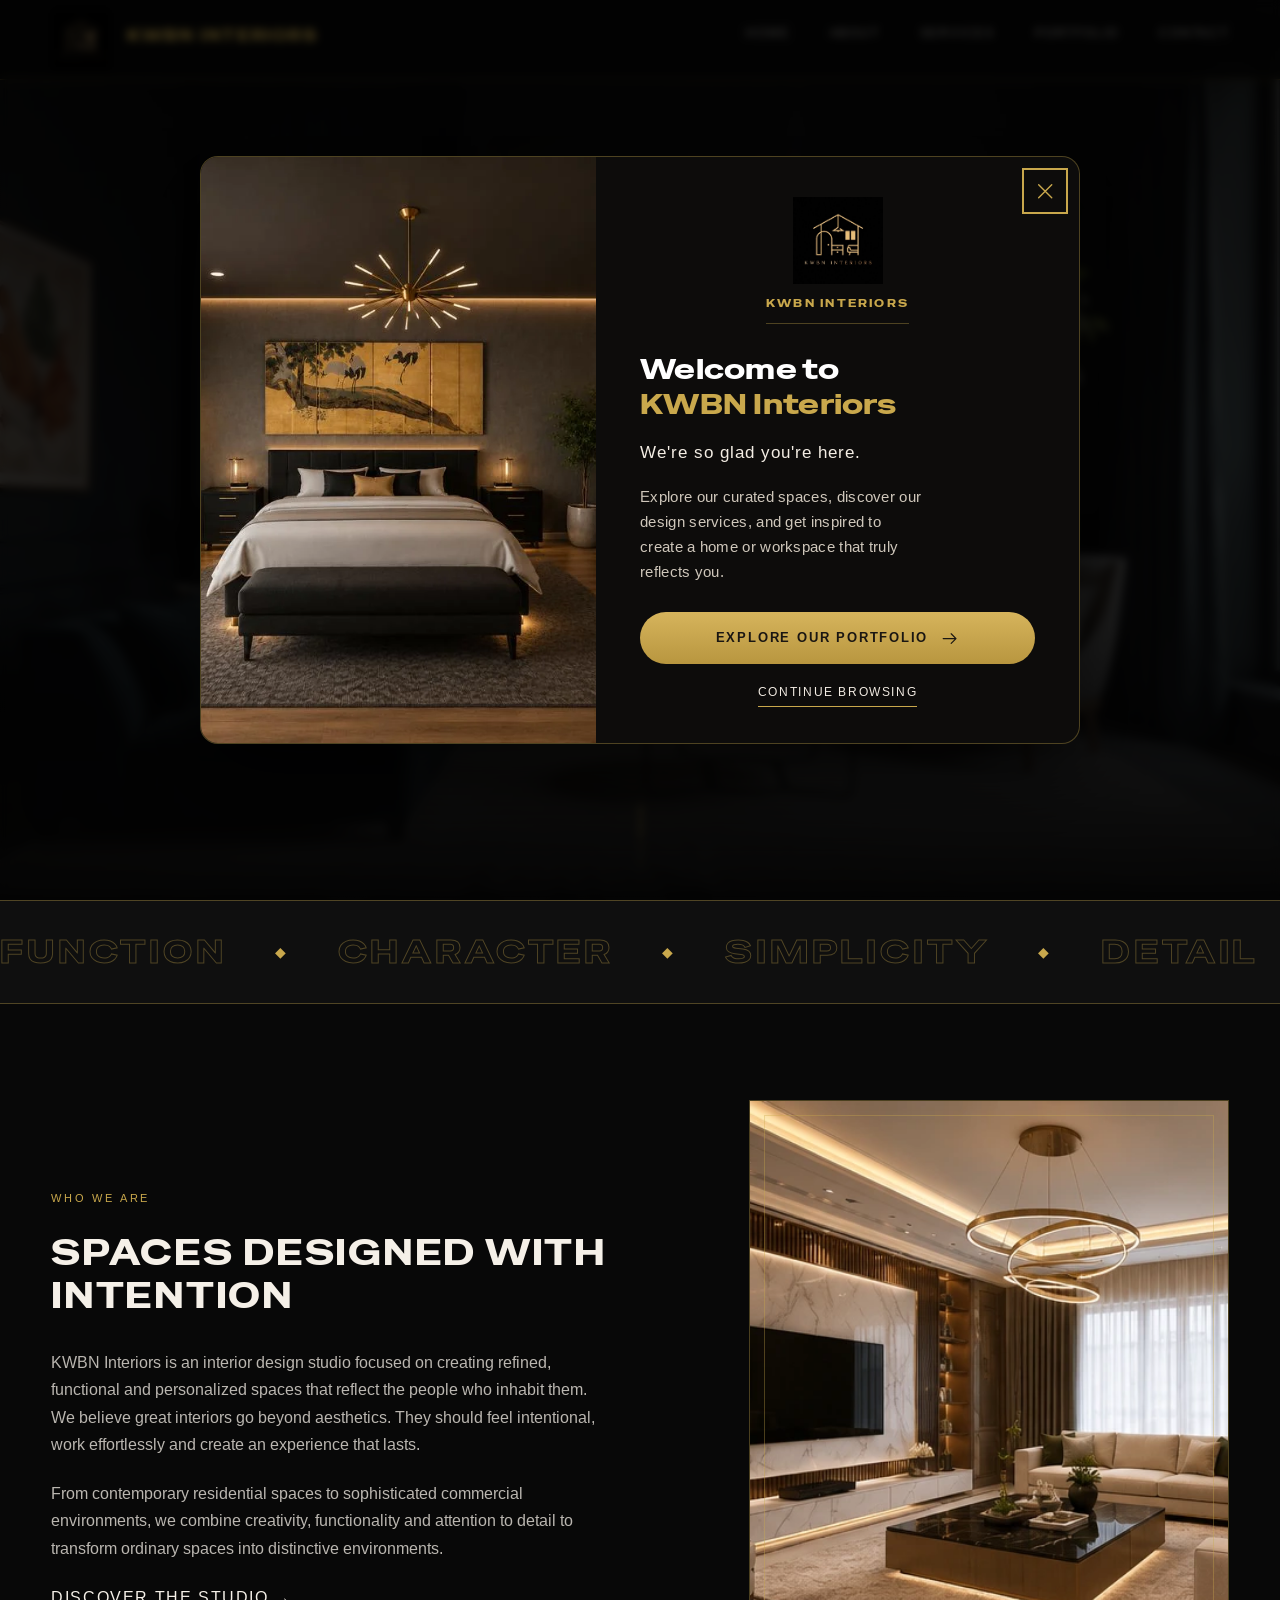
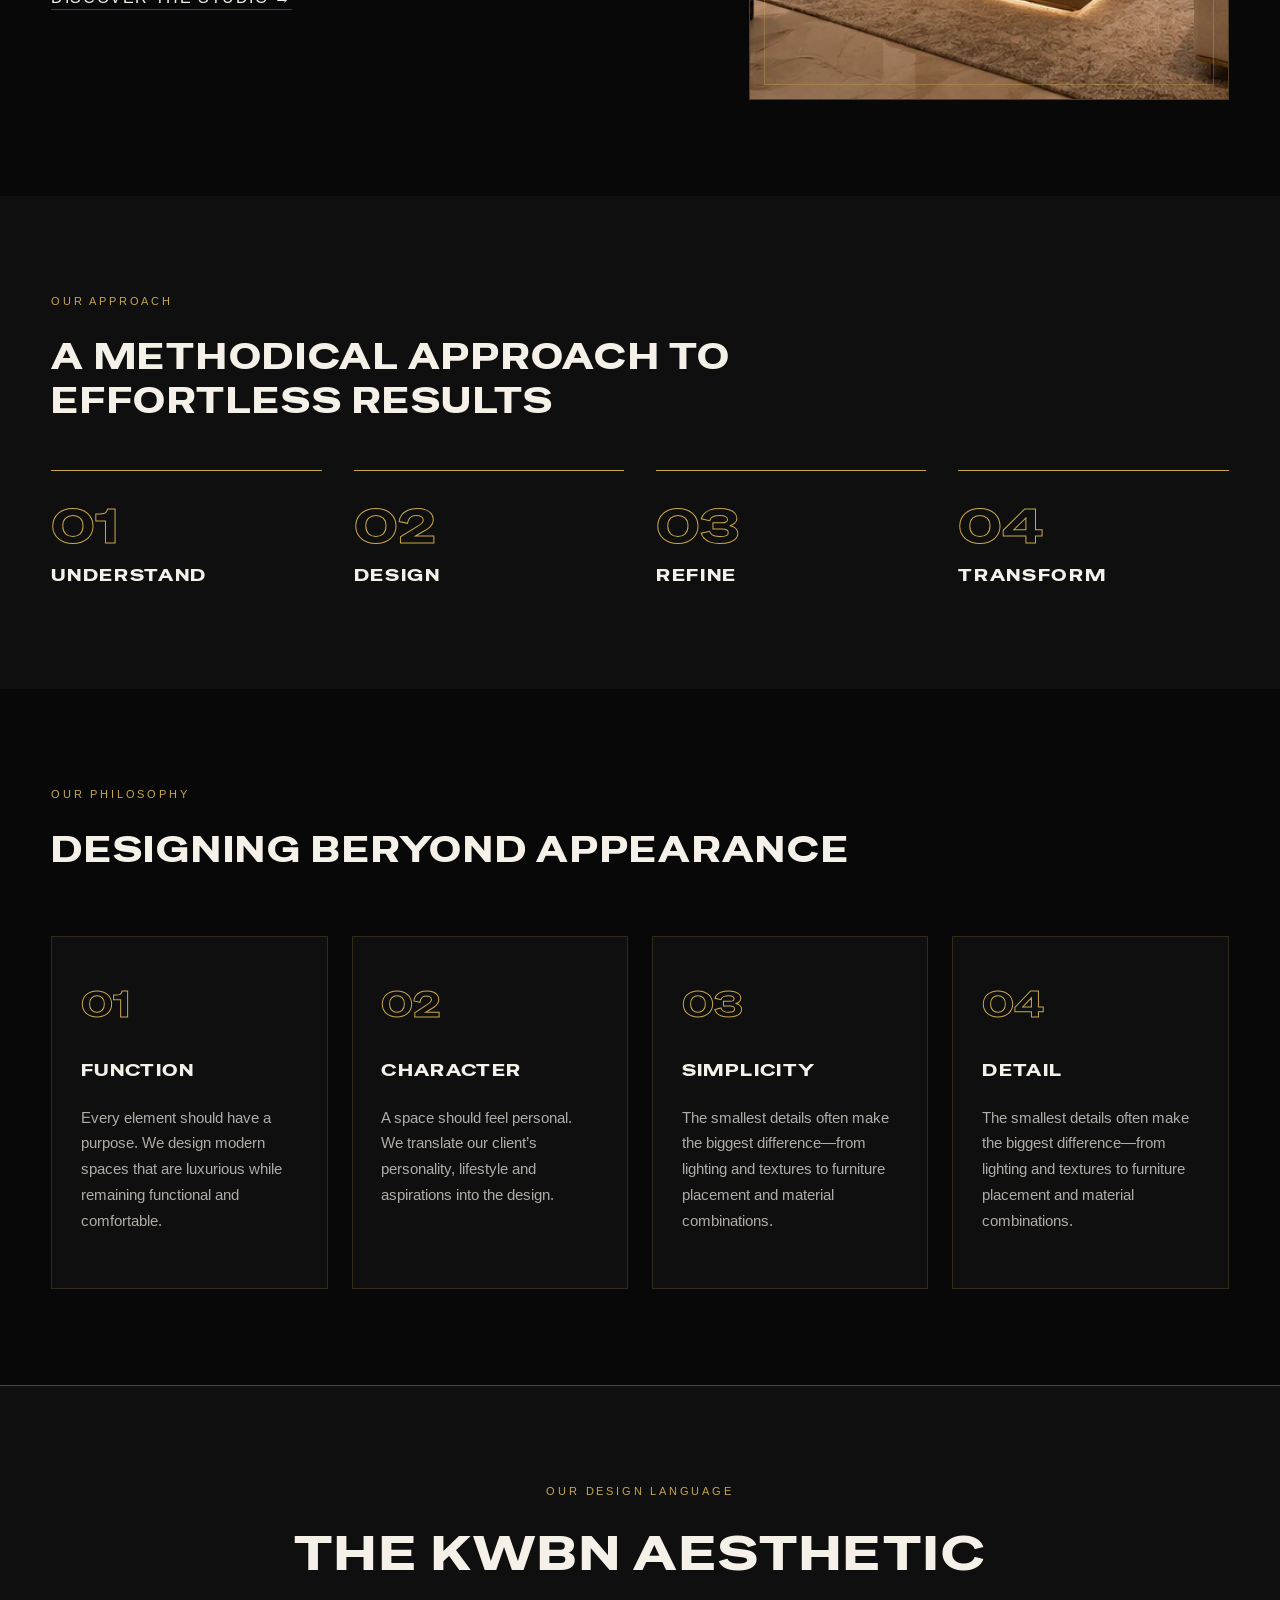
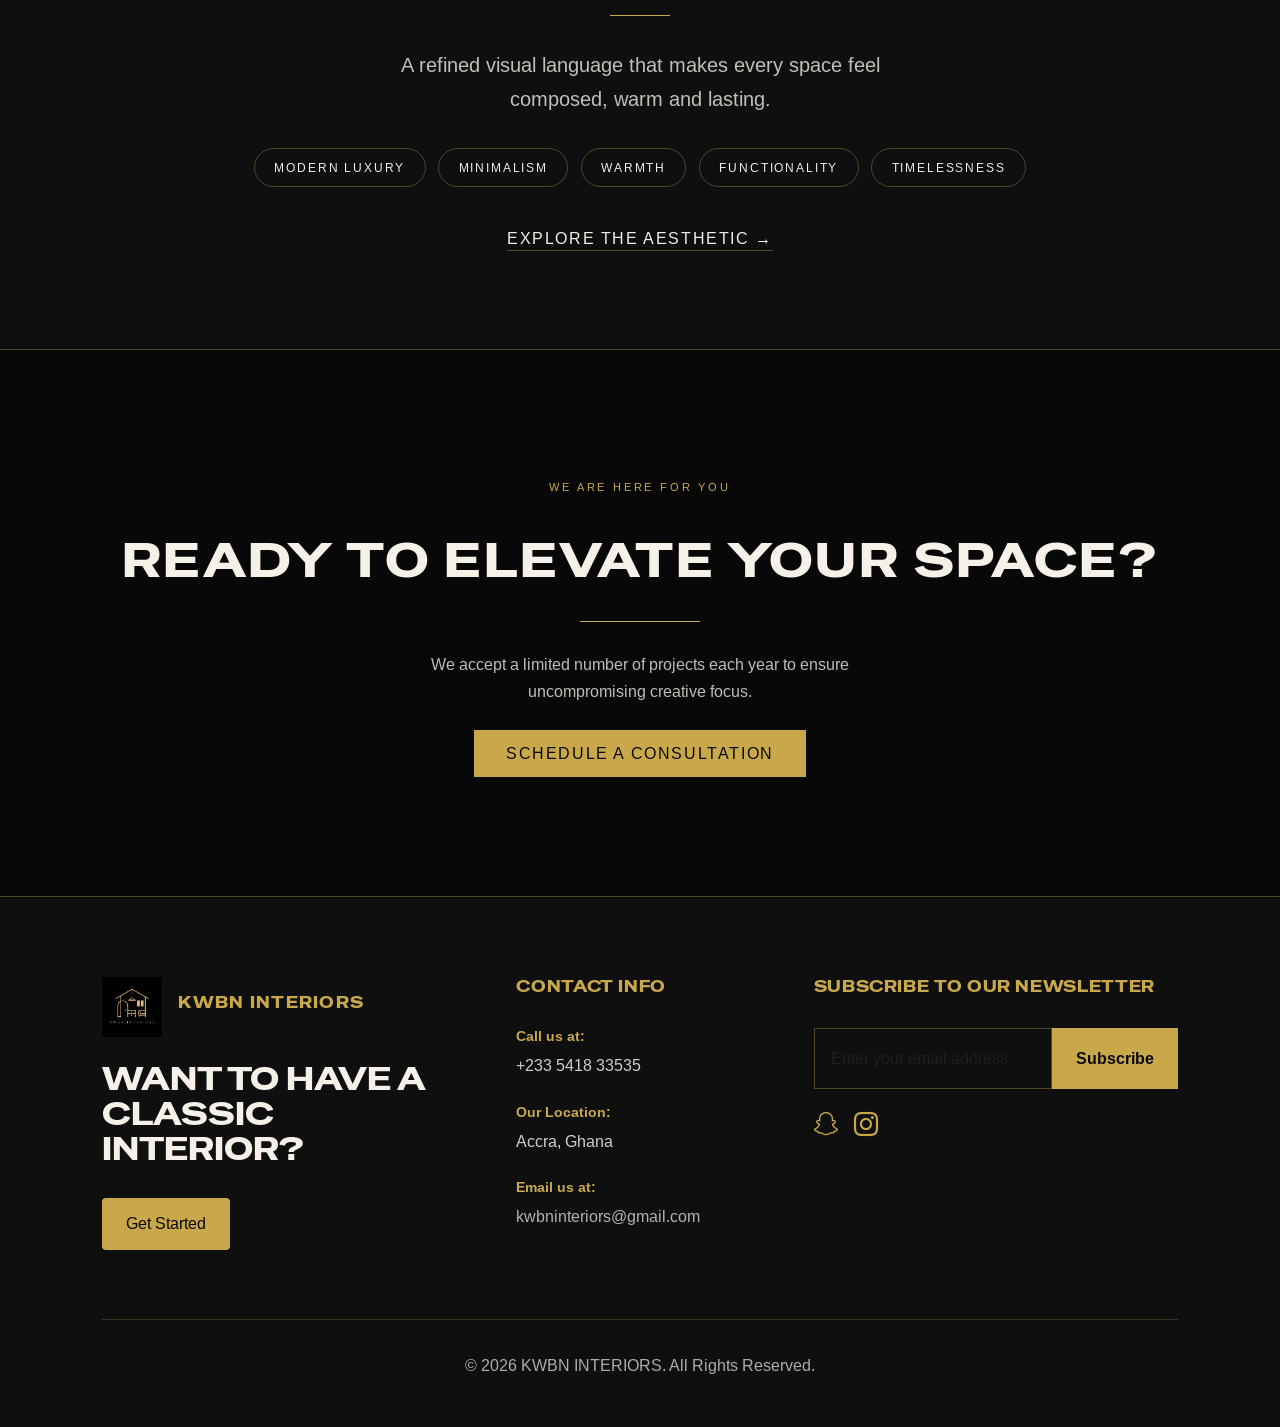
<file: index.html>
<!DOCTYPE html>
<html lang="en">
<head>
  <meta charset="UTF-8">
  <meta name="viewport" content="width=device-width, initial-scale=1.0">
  <meta name="description" content="KWBN Interiors is a luxury interior design studio crafting refined residential environments defined by detail, proportion, and timeless materiality.">
  <meta name="author" content="KWBN Interiors">
  <meta property="og:title" content="KWBN INTERIORS">
  <meta property="og:description" content="KWBN Interiors is a luxury interior design studio crafting refined residential environments defined by detail, proportion, and timeless materiality.">
  <meta property="og:image" content="https://godfred48.github.io/KAM-STUDIOS/images/logo.webp">
  <meta property="og:url" content="https://godfred48.github.io/KAM-STUDIOS/">
  <link rel="icon" href="./images/logo.webp" type="image/webp">

  <title>KWBN INTERIORS | Luxury Interior Design Studio</title>

  <link href="https://cdn.jsdelivr.net/npm/bootstrap@5.3.8/dist/css/bootstrap.min.css" rel="stylesheet">
  <link rel="stylesheet" href="https://cdn.jsdelivr.net/npm/bootstrap-icons@1.11.3/font/bootstrap-icons.css">
  <link rel="preconnect" href="https://fonts.googleapis.com">
  <link rel="preconnect" href="https://fonts.gstatic.com" crossorigin>
  <link href="https://fonts.googleapis.com/css2?family=Special+Gothic+Expanded+One&family=Arimo:wght@400;500;600&display=swap" rel="stylesheet">

  <!-- Order matters: shared animation file first, then home overrides -->
  <link rel="stylesheet" href="./style/style.css">
  <link rel="stylesheet" href="./style/footer.css">
  <link rel="stylesheet" href="./style/about.css">
  <link rel="stylesheet" href="./style/home.css">
  <link rel="stylesheet" href="./style/popup.css">
</head>

<body>

<!-- ================= HEADER ================= -->
<header class="site-header">
  <div class="header-inner">
    <div class="logo">
      <img src="./images/logo.webp" alt="KWBN INTERIORS Logo" width="60" height="60">
      <h1>KWBN INTERIORS</h1>
    </div>
    <nav class="largeNav" id="desktopNav">
      <ul>
        <li><a href="./index.html">Home</a></li>
        <li><a href="./about.html">About</a></li>
        <li><a href="./services.html">Services</a></li>
        <li><a href="./portfolio.html">Portfolio</a></li>
        <li><a href="./contact.html">Contact</a></li>
      </ul>
    </nav>
    <button class="hamburger" id="hamburger" aria-label="Toggle menu" aria-expanded="false">
      <span></span><span></span><span></span>
    </button>
  </div>
</header>

<nav class="mobileNav" id="mobileNav">
  <ul>
    <li><a href="./index.html">Home</a></li>
    <li><a href="./about.html">About</a></li>
    <li><a href="./services.html">Services</a></li>
    <li><a href="./portfolio.html">Portfolio</a></li>
    <li><a href="./contact.html">Contact</a></li>
  </ul>
</nav>

<!-- ================= MAIN ================= -->
<main>

  <!-- HERO -->
  <section class="aes-hero home-hero">
    <div class="aes-hero-bg"></div>
    <div class="aes-hero-content">
      <p class="eyebrow aes-fade" style="--d:.2s">Luxury Interior Design Studio</p>
      <h2 class="aes-title">
        <span class="ln"><span style="--d:.4s">Designing Spaces.</span></span>
        <span class="ln gold"><span style="--d:.65s">Defining Lifestyle.</span></span>
      </h2>
      <div class="gold-divider aes-line"></div>
      <p class="hero-text aes-fade" style="--d:1.5s">
        KWBN Interiors creates refined residential environments where architecture,
        material, and atmosphere exist in complete harmony.
      </p>
      <div class="hero-buttons aes-fade" style="--d:1.8s">
        <a href="./contact.html" class="btn-primary">Begin Your Project</a>
        <a href="./portfolio.html" class="btn-secondary">View Portfolio →</a>
      </div>
    </div>
    <a href="#about" class="aes-scroll" aria-label="Scroll down"><span></span></a>
  </section>

  <!-- MARQUEE -->
  <div class="aes-marquee" aria-hidden="true">
    <div class="aes-track">
      <span>Function</span><span>Character</span><span>Simplicity</span><span>Detail</span>
      <span>Function</span><span>Character</span><span>Simplicity</span><span>Detail</span>
      <span>Function</span><span>Character</span><span>Simplicity</span><span>Detail</span>
    </div>
  </div>

  <!-- ABOUT -->
  <section class="about-section reveal" id="about">
    <div class="section-inner two-col">
      <div>
        <p class="eyebrow">WHO WE ARE</p>
        <h2>SPACES DESIGNED WITH INTENTION</h2>
        <p>
          KWBN Interiors is an interior design studio focused on creating refined, functional and
          personalized spaces that reflect the people who inhabit them.
          We believe great interiors go beyond aesthetics. They should feel intentional,
          work effortlessly and create an experience that lasts.
        </p>
        <p>
          From contemporary residential spaces to sophisticated commercial environments,
          we combine creativity, functionality and attention to detail to transform ordinary
          spaces into distinctive environments.
        </p>
        <a href="./about-us.html" class="btn-secondary">Discover the Studio →</a>
      </div>
      <div class="aes-frame">
        <img src="./images/interior2.webp" alt="Refined interior designed by KWBN Interiors">
      </div>
    </div>
  </section>

  <!-- PROCESS -->
  <section class="process-section reveal">
    <div class="section-inner">
      <p class="eyebrow">OUR APPROACH</p>
      <h2>A METHODICAL APPROACH TO EFFORTLESS RESULTS</h2>
      <div class="process-grid reveal">
        <div><span>01</span><h3>UNDERSTAND</h3></div>
        <div><span>02</span><h3>DESIGN</h3></div>
        <div><span>03</span><h3>REFINE</h3></div>
        <div><span>04</span><h3>TRANSFORM</h3></div>
      </div>
    </div>
  </section>

  <!-- SERVICES (Dynamic – rendered by script.js) -->
  <section id="services-root" class="reveal"></section>

  <!-- AESTHETIC TEASER -->
  <section class="home-aesthetic reveal">
    <div class="section-inner">
      <p class="eyebrow">Our Design Language</p>
      <h2>THE KWBN AESTHETIC</h2>
      <div class="gold-divider"></div>
      <p class="lead">A refined visual language that makes every space feel composed, warm and lasting.</p>
      <ul class="pillars">
        <li>Modern Luxury</li><li>Minimalism</li><li>Warmth</li><li>Functionality</li><li>Timelessness</li>
      </ul>
      <a href="./about.html" class="btn-secondary">Explore the Aesthetic →</a>
    </div>
  </section>

  <!-- CTA -->
  <section class="cta-section aes-cta reveal">
    <div class="section-inner center">
      <p class="eyebrow">WE ARE HERE FOR YOU</p>
      <h2>READY TO ELEVATE YOUR SPACE?</h2>
      <div class="gold-divider aes-line-static"></div>
      <p>
        We accept a limited number of projects each year to ensure uncompromising
        creative focus.
      </p>
      <a href="./contact.html" class="btn-primary">Schedule a Consultation</a>
    </div>
  </section>

</main>

<!-- ================= FOOTER ================= -->
<footer>
  <div class="footer-content">

    <div class="footer-column">
      <div class="footer-logo">
        <img src="./images/logo.webp" alt="KWBN INTERIORS Logo">
        <h1>KWBN INTERIORS</h1>
      </div>
      <h2>WANT TO HAVE A CLASSIC INTERIOR?</h2>
      <button class="footer-btn1"><a href="./contact.html">Get Started</a></button>
    </div>

    <div class="footer-column">
      <h3>Contact Info</h3>
      <div class="contact-item"><h4>Call us at:</h4><p>+233 5418 33535</p></div>
      <div class="contact-item"><h4>Our Location:</h4><p>Accra, Ghana</p></div>
      <div class="contact-item">
        <h4>Email us at:</h4>
        <p><a href="mailto:kwbninteriors@gmail.com">kwbninteriors@gmail.com</a></p>
      </div>
    </div>

    <div class="footer-column">
      <h3>Subscribe to Our Newsletter</h3>
      <form class="newsletter-form">
        <input type="email" placeholder="Enter your email address" required>
        <button class="submit-btn" type="submit">Subscribe</button>
      </form>
      <div class="social-icons">
        <a href="https://snapchat.com/t/bxiz3MfT" target="_blank" rel="noopener noreferrer" aria-label="Snapchat"><i class="bi bi-snapchat"></i></a>
        <a href="https://www.instagram.com/" target="_blank" rel="noopener noreferrer" aria-label="Instagram"><i class="bi bi-instagram"></i></a>
      </div>
    </div>

  </div>
  <div class="footer-bottom">
    <p>© 2026 KWBN INTERIORS. All Rights Reserved.</p>
  </div>
</footer>

<!-- ================= WELCOME POPUP ================= -->
<div class="welcome-overlay" id="welcome-popup" aria-hidden="true">
  <div class="welcome-dialog" role="dialog" aria-modal="true" aria-labelledby="welcome-title">

    <button class="welcome-close" id="welcome-close" type="button" aria-label="Close welcome message">
      <svg viewBox="0 0 24 24" fill="none" stroke="currentColor" stroke-width="1.5" stroke-linecap="round" aria-hidden="true">
        <path d="M5 5l14 14M19 5L5 19"/>
      </svg>
    </button>

    <div class="welcome-media">
      <img src="./images/New pictures/kwbn1.webp" alt="A warm, modern living room by KWBN Interiors">
    </div>

    <div class="welcome-content">
      <div class="welcome-logo">
        <img src="./images/logo.webp" alt="">
        <span class="welcome-logo-name">KWBN Interiors</span>
      </div>
      <h2 class="welcome-title" id="welcome-title">Welcome to <span>KWBN Interiors</span></h2>
      <p class="welcome-lead">We're so glad you're here.</p>
      <p class="welcome-text">
        Explore our curated spaces, discover our design services, and get
        inspired to create a home or workspace that truly reflects you.
      </p>
      <div class="welcome-actions">
        <a class="welcome-cta" href="./portfolio.html">
          Explore our portfolio
          <svg viewBox="0 0 24 24" fill="none" stroke="currentColor" stroke-width="1.5" stroke-linecap="round" stroke-linejoin="round" aria-hidden="true">
            <path d="M4 12h16M14 6l6 6-6 6"/>
          </svg>
        </a>
        <button class="welcome-skip" id="welcome-skip" type="button">Continue browsing</button>
      </div>
    </div>

  </div>
</div>

<!-- Scripts -->
<script src="./script/script.js" defer></script>
<script src="./script/welcomepopup.js" defer></script>
<script src="./script/hamburger.js" defer></script>
<script src="https://cdn.jsdelivr.net/npm/bootstrap@5.3.8/dist/js/bootstrap.bundle.min.js"></script>

</body>
</html>
</file>
<file: style/style.css>
/* =========================
   DESIGN TOKENS (REQUIRED)
========================= */
:root {
  --black: #080808;
  --offblack: #0f0f0f;
  --gold: #C9A84C;
  --gold-dim: rgba(201, 168, 76, 0.18);
  --gold-line: rgba(201, 168, 76, 0.35);
  --ivory: #F5F0E8;
  --charcoal: #2A2A2A;
  --serif: "Special Gothic Expanded One", sans-serif;
  --sans: "Arimo", sans-serif;
}

/* =========================
   GLOBAL RESET
========================= */
* {
  margin: 0;
  padding: 0;
  box-sizing: border-box;
}

body {
  background: var(--black);
  color: var(--ivory);
  font-family: var(--sans);
  line-height: 1.7;
}

main {
  overflow: hidden;
}

img {
  max-width: 100%;
  display: block;
}

/* =========================
   HEADER
========================= */
.site-header {
  position: fixed;
  width: 100%;
  height: 80px;
  background: rgba(8, 8, 8, 0.82);
  backdrop-filter: blur(12px);
  border-bottom: 1px solid var(--gold-line);
  z-index: 1000;
}

.header-inner {
  max-width: 1200px;
  width: 92%;
  height: 100%;
  margin: auto;
  display: flex;
  align-items: center;
  justify-content: space-between;
}

.logo {
  display: flex;
  align-items: center;
  gap: 1rem;
}

.logo h1 {
  font-family: var(--serif);
  font-size: 1rem;
  letter-spacing: 0.1em;
  text-transform: uppercase;
  color: var(--gold);
}

.largeNav ul {
  display: flex;
  list-style: none;
  gap: 2.5rem;
}

.largeNav a {
  font-family: var(--sans);
  text-decoration: none;
  color: rgba(245, 240, 232, 0.75);
  letter-spacing: 0.15em;
  text-transform: uppercase;
  font-size: 0.75rem;
  transition: color 0.3s ease;
}

.largeNav a:hover {
  color: var(--gold);
}

/* =========================
   MOBILE NAV
========================= */

.mobileNav {
  position: fixed;
  top: 80px;
  left: 0;
  width: 100%;
  background: var(--offblack);
  border-bottom: 1px solid var(--gold-line);
  transform: translateY(-20px);
  opacity: 0;
  pointer-events: none;
  transition: opacity 0.4s ease, transform 0.4s ease;
  z-index: 999;
}

.mobileNav.open {
  transform: translateY(0);
  opacity: 1;
  pointer-events: auto;
}

.mobileNav ul {
  padding: 3rem 2rem;
}

.mobileNav li {
  margin-bottom: 2rem;
}

.mobileNav a {
  font-family: var(--sans);
  text-transform: uppercase;
  letter-spacing: 0.2em;
  color: rgba(245, 240, 232, 0.8);
  text-decoration: none;
  transition: color 0.3s ease;
}

.mobileNav a:hover {
  color: var(--gold);
}

/* =========================
   HAMBURGER ANIMATION
========================= */

.hamburger {
  display: none;
  flex-direction: column;
  gap: 6px;
  background: none;
  border: none;
  cursor: pointer;
  z-index: 1001;
}

.hamburger span {
  width: 26px;
  height: 1px;
  background: var(--ivory);
  transition: transform 0.4s ease, opacity 0.3s ease;
}

/* Open state */
.hamburger.open span:nth-child(1) {
  transform: translateY(7px) rotate(45deg);
}

.hamburger.open span:nth-child(2) {
  opacity: 0;
}

.hamburger.open span:nth-child(3) {
  transform: translateY(-7px) rotate(-45deg);
}

/* =========================
   HERO
========================= */
/* =========================
   HERO (CINEMATIC)
========================= */
.hero {
  position: relative;
  height: 100vh;
  display: flex;
  align-items: center;
  justify-content: center;
  text-align: center;
  padding: 0 2rem;
  background: var(--offblack);
  overflow: hidden;
}

/* Background Image */
.hero::before {
  content: "";
  position: absolute;
  inset: 0;
  background: url("../images/hero2.webp") center / cover no-repeat;
  transform: scale(1.05);
  z-index: 0;
}

/* Dark Overlay */
.hero::after {
  content: "";
  position: absolute;
  inset: 0;
  background: linear-gradient(
    to bottom,
    rgba(8, 8, 8, 0.85),
    rgba(8, 8, 8, 0.75)
  );
  z-index: 1;
}

/* Content above overlay */
.hero-content {
  position: relative;
  z-index: 2;
  max-width: 900px;
}

.hero-content {
  max-width: 900px;
}

.eyebrow {
  color: var(--gold);
  text-transform: uppercase;
  letter-spacing: 0.25em;
  font-size: 0.7rem;
  margin-bottom: 1.5rem;
}

.hero h2 {
  font-family: var(--serif);
  font-size: 3rem;
  letter-spacing: 0.05em;
  text-transform: uppercase;
  margin-bottom: 2rem;
}

.gold-divider {
  width: 60px;
  height: 1px;
  background: var(--gold);
  margin: 2rem auto;
}

.hero-text {
  color: rgba(245, 240, 232, 0.75);
  margin-bottom: 2rem;
}

.hero-buttons {
  display: flex;
  justify-content: center;
  gap: 2rem;
  flex-wrap: wrap;
}

/* Buttons */
.btn-primary {
  background: var(--gold);
  color: var(--black);
  padding: 0.9rem 2rem;
  text-decoration: none;
  font-family: var(--sans);
  letter-spacing: 0.1em;
  text-transform: uppercase;
}

.btn-primary:hover {
  background: var(--gold-dim);
}

.btn-secondary {
  color: var(--ivory);
  text-decoration: none;
  letter-spacing: 0.1em;
  text-transform: uppercase;
  border-bottom: 1px solid var(--gold-line);
  padding-bottom: 3px;
}

.btn-secondary:hover {
  border-color: var(--gold);
}

/* =========================
   SECTIONS
========================= */
.section-inner {
  max-width: 1200px;
  width: 92%;
  margin: auto;
  padding: 6rem 0;
}

.two-col {
  display: grid;
  grid-template-columns: 1fr 1fr;
  gap: 4rem;
  align-items: center;
}

.section-inner h2 {
  font-family: var(--serif);
  text-transform: uppercase;
  margin-bottom: 2rem;
  letter-spacing: 0.05em;
}

/* =========================
   SERVICES
========================= */
.services-grid {
  display: grid;
  grid-template-columns: repeat(3, 1fr);
  gap: 3rem;
  margin-top: 4rem;
}

.service-card {
  background: var(--offblack);
  border: 1px solid var(--gold-line);
  padding: 3rem;
  transition: all 0.4s ease;
}

.service-card:hover {
  transform: translateY(-10px);
  border-color: var(--gold);
}

.service-card h3 {
  font-family: var(--serif);
  margin-bottom: 1.5rem;
  text-transform: uppercase;
}

.service-card p {
  color: rgba(245, 240, 232, 0.7);
}

/* =========================
   PORTFOLIO
========================= */
.portfolio-grid {
  display: grid;
  grid-template-columns: repeat(3, 1fr);
  gap: 2rem;
  margin-top: 4rem;
}

.portfolio-item {
  border: 1px solid var(--gold-line);
  overflow: hidden;
  transition: border 0.3s ease;
}

.portfolio-item:hover {
  border-color: var(--gold);
}

.portfolio-item img {
  transition: transform 0.6s ease;
}

.portfolio-item:hover img {
  transform: scale(1.08);
}

/* =========================
   PROCESS
========================= */
.process-grid {
  display: grid;
  grid-template-columns: repeat(4, 1fr);
  gap: 3rem;
  margin-top: 3rem;
}

.process-grid span {
  color: var(--gold);
  font-family: var(--serif);
  font-size: 1.2rem;
}

/* =========================
   CTA
========================= */
.cta-section {
  background-image:
  linear-gradient(to bottom, rgba(13, 12, 11, 0.75), rgba(13, 12, 11, 0.35)),
  url(../images/interior1.webp);
  background-size: cover;
  background-position: center;
  text-align: center;
  padding-bottom: 6rem;
}

/* =========================
   RESPONSIVE
========================= */
@media (max-width: 1024px) {
  .services-grid,
  .portfolio-grid {
    grid-template-columns: repeat(2, 1fr);
  }

  .process-grid {
    grid-template-columns: repeat(2, 1fr);
  }
}

@media (max-width: 768px) {
  .largeNav {
    display: none;
  }

  .hamburger {
    display: flex;
  }

  .two-col {
    grid-template-columns: 1fr;
  }

  .services-grid,
  .portfolio-grid,
  .process-grid {
    grid-template-columns: 1fr;
  }

  .hero h2 {
    font-size: 2rem;
  }
}


@media (max-width: 768px) {
  .largeNav {
    display: none;
  }

  .hamburger {
    display: flex;
  }
}


/* =========================
   SCROLL REVEAL
========================= */
.reveal {
  opacity: 0;
  transform: translateY(40px);
  transition: opacity 0.9s ease, transform 0.9s ease;
}

.reveal.active {
  opacity: 1;
  transform: translateY(0);
}
</file>
<file: style/footer.css>
/* =========================
   FOOTER
========================= */
footer {
  background: var(--offblack);
  padding: 5rem 8% 2rem;
  border-top: 1px solid var(--gold-line);
}

.footer-content {
  display: grid;
  grid-template-columns: 1.5fr 1fr 1fr;
  gap: 4rem;
}

.footer-logo {
  display: flex;
  align-items: center;
  gap: 1rem;
  margin-bottom: 1.5rem;
}

.footer-logo img {
  width: 60px;
  height: 60px;
}

.footer-logo h1 {
  color: var(--gold);
  font-family: var(--serif);
  font-size: 1rem;
  letter-spacing: 0.08em;
  text-transform: uppercase;
}

.footer-column h2 {
  color: var(--ivory);
  font-family: var(--serif);
  font-size: 2rem;
  line-height: 1.1;
  margin-bottom: 2rem;
  text-transform: uppercase;
}

.footer-column h3 {
  color: var(--gold);
  font-family: var(--serif);
  font-size: 1rem;
  letter-spacing: 0.04em;
  text-transform: uppercase;
  margin-bottom: 2rem;
}

.footer-column h4 {
  color: var(--gold);
  font-family: var(--sans);
  font-size: 0.85rem;
  margin-bottom: 0.5rem;
}

.footer-column p,
.footer-column a {
  color: var(--ivory);
  font-family: var(--sans);
  text-decoration: none;
  opacity: 0.85;
}

.footer-btn1 {
  background-color: var(--gold);
  color: var(--black);
  border: none;
  border-radius: 4px;
  padding: 0.75rem 1.5rem;
  font-family: var(--sans);
  font-size: 1rem;
  cursor: pointer;
  transition: background-color 0.3s ease;
}

.footer-btn1:hover {
  background-color: var(--gold-dim);
}

.footer-btn1 a {
  text-decoration: none;
  color: var(--black);
  opacity: 1;
}

.contact-item {
  margin-bottom: 1.5rem;
}

.contact-item h4 {
  font-family: var(--sans);
  font-weight: 600;
}

.contact-item p {
  font-family: var(--sans);
}

/* Newsletter */
.newsletter-form {
  display: flex;
  margin-bottom: 1rem;
}

.newsletter-form input {
  flex: 1;
  padding: 1rem;
  background: transparent;
  border: 1px solid var(--gold-line);
  color: var(--black);
  outline: none;
  font-family: var(--sans);
}

.newsletter-form input::placeholder {
  color: var(--charcoal);
  opacity: 0.6;
}

.newsletter-form button {
  padding: 1rem 1.5rem;
  border: none;
  background: var(--gold);
  color: var(--black);
  cursor: pointer;
  font-weight: 600;
  font-family: var(--sans);
}

.newsletter-form button:hover {
  background: var(--gold-dim);
}

.social-icons {
  display: flex;
  justify-content: flex-start;
  align-items: center;
  gap: 1rem;
  margin-top: 1rem;
}

.social-icons a {
  display: inline-flex;
  opacity: 1;
}

.social-icons i {
  font-size: 1.5rem;
  color: var(--gold);
  cursor: pointer;
  transition: color 0.3s ease;
}

.social-icons a:hover i {
  color: var(--ivory);
}

.footer-bottom {
  margin-top: 4rem;
  font-family: var(--sans);
  padding-top: 2rem;
  border-top: 1px solid var(--gold-line);
  text-align: center;
  color: var(--ivory);
  opacity: 0.7;
}

/* Mobile */
@media (max-width: 900px) {
  .footer-content {
    grid-template-columns: 1fr;
    gap: 3rem;
  }

  .footer-column h2 {
    font-size: 2.2rem;
  }

  .newsletter-form {
    flex-direction: column;
    gap: 1rem;
  }
}
</file>
<file: style/about.css>
/* =========================================================
   THE KWBN AESTHETIC – page styles
   Uses the design tokens already defined in style.css
   (--black, --offblack, --gold, --gold-dim, --gold-line,
    --ivory, --charcoal, --serif, --sans)
========================================================= */

/* ---------- Scroll reveal (toggled by your script.js) ---------- */
.reveal {
  opacity: 0;
  transform: translateY(40px);
  transition: opacity 0.9s ease, transform 0.9s cubic-bezier(0.2, 0.8, 0.2, 1);
}
.reveal.active {
  opacity: 1;
  transform: none;
}

/* ---------- Keyframes ---------- */
@keyframes aesZoom   { from { transform: scale(1.14); } to { transform: scale(1); } }
@keyframes aesRise   { to { transform: translateY(0); } }
@keyframes aesFade   { to { opacity: 1; transform: none; } }
@keyframes aesDraw   { to { transform: scaleX(1); } }
@keyframes aesShine  { to { background-position: -200% 0; } }
@keyframes aesDrift  { 0%, 100% { transform: translate(-8%, -6%); } 50% { transform: translate(8%, 6%); } }
@keyframes aesScroll { 0% { transform: translateY(-100%); } 100% { transform: translateY(200%); } }
@keyframes aesMarquee { to { transform: translateX(-50%); } }
@keyframes aesParallax { to { transform: translateY(90px); opacity: 0; } }

/* =========================
   HERO
========================= */
.aes-hero {
  position: relative;
  min-height: 100vh;
  display: grid;
  place-items: center;
  padding: 9rem 2rem 6rem;
  text-align: center;
  background: var(--black);
  overflow: hidden;
}

.aes-hero-bg {
  position: absolute;
  inset: -4%;
  background:
    linear-gradient(to bottom, rgba(8, 8, 8, 0.8), rgba(8, 8, 8, 0.55) 50%, var(--black)),
    url("../images/interior1.webp") center / cover no-repeat;
  animation: aesZoom 22s cubic-bezier(0.2, 0.6, 0.2, 1) forwards;
}

/* slow drifting gold glow */
.aes-hero::before {
  content: "";
  position: absolute;
  width: 60vmax;
  height: 60vmax;
  top: 10%;
  left: 20%;
  background: radial-gradient(circle, rgba(201, 168, 76, 0.16), transparent 62%);
  filter: blur(40px);
  animation: aesDrift 16s ease-in-out infinite;
  z-index: 1;
  pointer-events: none;
}

.aes-hero-content {
  position: relative;
  z-index: 2;
  max-width: 900px;
}

.aes-hero .eyebrow { color: var(--gold); }

.aes-title {
  margin: 1.5rem 0 0;
  font-family: var(--serif);
  font-weight: 400;
  font-size: clamp(2.2rem, 7vw, 5.2rem);
  line-height: 1.08;
  letter-spacing: 0.03em;
  text-transform: uppercase;
  color: var(--ivory);
}

.aes-title .ln {
  display: block;
  overflow: hidden;
  padding-bottom: 0.1em;
}

.aes-title .ln > span {
  display: block;
  transform: translateY(115%);
  animation: aesRise 1.2s cubic-bezier(0.2, 0.8, 0.2, 1) var(--d, 0.4s) forwards;
}

/* shimmering gold second line */
.aes-title .gold > span {
  background: linear-gradient(100deg, var(--gold) 20%, #f1dca0 45%, var(--gold) 70%);
  background-size: 200% 100%;
  -webkit-background-clip: text;
  background-clip: text;
  -webkit-text-fill-color: transparent;
  animation:
    aesRise 1.2s cubic-bezier(0.2, 0.8, 0.2, 1) var(--d, 0.4s) forwards,
    aesShine 6s linear 2s infinite;
}

.aes-line {
  width: 120px;
  margin: 2.2rem auto;
  transform: scaleX(0);
  animation: aesDraw 1.3s cubic-bezier(0.2, 0.8, 0.2, 1) 1s forwards;
}

.aes-intro {
  font-family: var(--sans);
  font-size: 1.1rem;
  letter-spacing: 0.1em;
  color: rgba(245, 240, 232, 0.78);
}

.aes-fade {
  opacity: 0;
  transform: translateY(16px);
  animation: aesFade 1s ease var(--d, 0s) forwards;
}

/* scroll cue */
.aes-scroll {
  position: absolute;
  bottom: 2rem;
  left: 50%;
  z-index: 2;
  width: 1px;
  height: 64px;
  background: var(--gold-line);
  overflow: hidden;
}
.aes-scroll span {
  display: block;
  width: 100%;
  height: 50%;
  background: var(--gold);
  animation: aesScroll 2.2s ease-in-out infinite;
}

/* hero fades and drifts as you scroll (modern browsers only) */
@supports (animation-timeline: scroll()) {
  .aes-hero-content {
    animation: aesParallax linear both;
    animation-timeline: scroll(root);
    animation-range: 0 80vh;
  }
}

/* =========================
   MARQUEE
========================= */
.aes-marquee {
  overflow: hidden;
  padding: 1.5rem 0;
  background: var(--offblack);
  border-block: 1px solid var(--gold-line);
}

.aes-track {
  display: flex;
  width: max-content;
  animation: aesMarquee 34s linear infinite;
}

.aes-track span {
  display: inline-flex;
  align-items: center;
  gap: 3rem;
  padding-right: 3rem;
  font-family: var(--serif);
  font-size: clamp(1.2rem, 3vw, 2rem);
  letter-spacing: 0.12em;
  text-transform: uppercase;
  white-space: nowrap;
  color: transparent;
  -webkit-text-stroke: 1px var(--gold-line);
  transition: color 0.4s ease;
}
.aes-track span::after {
  content: "◆";
  font-size: 0.45em;
  color: var(--gold);
  -webkit-text-stroke: 0;
}
.aes-track span:hover { color: var(--gold); }
.aes-marquee:hover .aes-track { animation-play-state: paused; }

/* =========================
   PRINCIPLES
========================= */
.aes-principles {
  padding: 7rem 0;
  background: var(--black);
}

.aes-split {
  display: grid;
  grid-template-columns: 5fr 7fr;
  gap: 5rem;
  align-items: start;
}

.aes-side {
  position: sticky;
  top: 7rem;
}
.aes-side .eyebrow { color: var(--gold); }
.aes-side h2 {
  margin-bottom: 2rem;
  font-family: var(--serif);
  font-size: clamp(1.4rem, 2.4vw, 2rem);
  line-height: 1.25;
  letter-spacing: 0.05em;
  text-transform: uppercase;
}

.aes-frame {
  position: relative;
  aspect-ratio: 4 / 5;
  overflow: hidden;
  border: 1px solid var(--gold-line);
}
.aes-frame img {
  width: 100%;
  height: 100%;
  object-fit: cover;
  display: block;
  transition: transform 1.4s cubic-bezier(0.2, 0.8, 0.2, 1);
}
.aes-frame::after {
  content: "";
  position: absolute;
  inset: 14px;
  border: 1px solid var(--gold-line);
  pointer-events: none;
  transition: inset 0.7s cubic-bezier(0.2, 0.8, 0.2, 1);
}
.aes-frame:hover img { transform: scale(1.07); }
.aes-frame:hover::after { inset: 26px; }

/* ---------- Principle rows ---------- */
.aes-list {
  margin: 0;
  padding: 0;
  list-style: none;
}

.aes-item {
  position: relative;
  display: grid;
  grid-template-columns: 6rem 1fr;
  gap: 1.5rem;
  align-items: center;
  padding: 2.8rem 1.25rem;
  border-top: 1px solid var(--gold-dim);
  overflow: hidden;
}
.aes-item:last-child { border-bottom: 1px solid var(--gold-dim); }

/* gold line that draws across when the row is revealed */
.aes-item::after {
  content: "";
  position: absolute;
  top: -1px;
  left: 0;
  width: 100%;
  height: 1px;
  background: var(--gold);
  transform: scaleX(0);
  transform-origin: left;
  transition: transform 1.4s cubic-bezier(0.2, 0.8, 0.2, 1) 0.3s;
}
.aes-item.active::after { transform: scaleX(1); }

/* warm sweep on hover */
.aes-item::before {
  content: "";
  position: absolute;
  inset: 0;
  background: linear-gradient(90deg, var(--gold-dim), transparent 85%);
  transform: scaleX(0);
  transform-origin: left;
  transition: transform 0.8s cubic-bezier(0.2, 0.8, 0.2, 1);
}
.aes-item:hover::before { transform: scaleX(1); }

.aes-item > * { position: relative; z-index: 1; }

.aes-num {
  font-family: var(--serif);
  font-size: 2.6rem;
  color: transparent;
  -webkit-text-stroke: 1px var(--gold);
  transition: color 0.5s ease, transform 0.6s cubic-bezier(0.2, 0.8, 0.2, 1);
}
.aes-item:hover .aes-num {
  color: var(--gold);
  transform: scale(1.08);
}

.aes-item h3 {
  margin: 0 0 0.7rem;
  font-family: var(--serif);
  font-size: clamp(1.1rem, 1.8vw, 1.45rem);
  letter-spacing: 0.06em;
  text-transform: uppercase;
  color: var(--ivory);
  transition: transform 0.6s cubic-bezier(0.2, 0.8, 0.2, 1), color 0.4s ease;
}
.aes-item:hover h3 {
  transform: translateX(10px);
  color: var(--gold);
}

.aes-item p {
  max-width: 46ch;
  margin: 0;
  font-family: var(--sans);
  line-height: 1.7;
  color: rgba(245, 240, 232, 0.75);
  transition: transform 0.6s cubic-bezier(0.2, 0.8, 0.2, 1) 0.05s;
}
.aes-item:hover p { transform: translateX(10px); }

/* =========================
   CTA
========================= */
.aes-cta {
  padding: 8rem 2rem;
  text-align: center;
  background:
    linear-gradient(to bottom, rgba(8, 8, 8, 0.9), rgba(8, 8, 8, 0.55) 50%, var(--black)),
    url("../images/interior2.webp") center / cover no-repeat;
 }


.aes-cta .eyebrow { color: var(--gold); }
.aes-cta h2 {
  font-family: var(--serif);
  font-size: clamp(1.6rem, 4vw, 3rem);
  letter-spacing: 0.05em;
  text-transform: uppercase;
}
.aes-cta p {
  max-width: 48ch;
  margin: 0 auto 2.2rem;
  font-family: var(--sans);
  color: rgba(245, 240, 232, 0.78);
}
.aes-line-static { width: 120px; margin: 1.8rem auto; }

@media (min-width: 1025px) and (hover: hover) {
  .aes-cta { background-attachment: scroll, fixed; } /* subtle parallax on desktop */
}

/* =========================
   RESPONSIVE
========================= */
@media (max-width: 900px) {
  .aes-principles { padding: 4.5rem 0; }
  .aes-split { grid-template-columns: 1fr; gap: 3rem; }
  .aes-side { position: static; }
  .aes-frame { aspect-ratio: 16 / 10; }
  .aes-item { grid-template-columns: 3.6rem 1fr; padding: 2rem 0.5rem; }
  .aes-num { font-size: 1.8rem; }
}

@media (max-width: 480px) {
  .aes-hero { padding-top: 7rem; }
  .aes-cta { padding: 5rem 1.5rem; }
}

/* =========================
   REDUCED MOTION
========================= */
@media (prefers-reduced-motion: reduce) {
  .aes-hero-bg,
  .aes-hero::before,
  .aes-track,
  .aes-scroll span,
  .aes-hero-content { animation: none !important; }

  .aes-title .ln > span,
  .aes-fade,
  .aes-line { animation: none; opacity: 1; transform: none; }

  .reveal { opacity: 1; transform: none; transition: none; }
  .aes-item::after { transform: scaleX(1); transition: none; }
}





/* =========================================================
   CEO PROFILE + PHILOSOPHY TIMELINE (About page)
   Link AFTER about.css. Uses tokens from style.css.
========================================================= */

@keyframes phiFloat   { 0%, 100% { transform: translateY(0); } 50% { transform: translateY(-12px); } }
@keyframes phiBreathe { 0%, 100% { transform: translate(0, 0); } 50% { transform: translate(8px, 8px); } }
@keyframes phiPulse   { 0% { box-shadow: 0 0 0 0 rgba(201, 168, 76, 0.55); } 100% { box-shadow: 0 0 0 16px rgba(201, 168, 76, 0); } }
@keyframes phiUp      { from { opacity: 0; transform: translateY(16px); } }
@keyframes phiGrow    { from { transform: scaleY(0); } to { transform: scaleY(1); } }

/* =========================
   PAGE FIXES
========================= */
/* clip (not hidden) so sticky columns work; sections already have their own padding */
main { overflow: clip; }
.aes-principles .section-inner,
.aes-cta .section-inner { padding: 0; }

/* =========================
   CEO
========================= */
.phi-ceo { background: var(--offblack); }

.phi-ceo-grid {
  display: grid;
  grid-template-columns: 1.1fr 0.9fr;
  gap: 5rem;
  align-items: center;
}

.phi-ceo h2 {
  font-size: clamp(1.5rem, 3vw, 2.4rem);
  line-height: 1.2;
}

.phi-ceo blockquote {
  margin: 1.8rem 0 2.2rem;
  padding-left: 1.6rem;
  border-left: 1px solid var(--gold);
  line-height: 1.9;
  color: rgba(245, 240, 232, 0.8);
}

.phi-sign { display: flex; flex-direction: column; gap: 0.5rem; }

.phi-name {
  position: relative;
  display: inline-block;
  align-self: flex-start;
  padding-bottom: 0.7rem;
  font-family: var(--serif);
  font-size: clamp(1.1rem, 2vw, 1.4rem);
  letter-spacing: 0.08em;
  color: var(--gold);
}
.phi-name::after {
  content: "";
  position: absolute;
  left: 0;
  bottom: 0;
  width: 100%;
  height: 1px;
  background: var(--gold);
  transform: scaleX(0);
  transform-origin: left;
  transition: transform 1.4s cubic-bezier(0.2, 0.8, 0.2, 1) 0.5s;
}
.phi-ceo.active .phi-name::after { transform: scaleX(1); }

.phi-role {
  font-size: 0.75rem;
  letter-spacing: 0.22em;
  text-transform: uppercase;
  color: rgba(245, 240, 232, 0.7);
}

/* ---------- Portrait ---------- */
.phi-portrait {
  position: relative;
  isolation: isolate;
  width: 100%;
  max-width: 420px;
  margin: 0;
  justify-self: center;
  animation: phiFloat 8s ease-in-out infinite;
}
.phi-portrait::before {           /* offset gold outline that gently breathes */
  content: "";
  position: absolute;
  inset: 18px -18px -18px 18px;
  border: 1px solid var(--gold-line);
  z-index: -1;
  animation: phiBreathe 6s ease-in-out infinite;
}
.phi-portrait-frame {
  position: relative;
  aspect-ratio: 4 / 5;
  overflow: hidden;
  background: linear-gradient(160deg, #1b1b1b, #0c0c0c);
  border: 1px solid var(--gold-line);
}
.phi-portrait-frame img {
  width: 100%;
  height: 100%;
  object-fit: cover;
  border: 0;
  filter: grayscale(0.25) contrast(1.05);
  transition: transform 1.4s cubic-bezier(0.2, 0.8, 0.2, 1), filter 0.8s ease;
}
.phi-portrait-frame:hover img { transform: scale(1.05); filter: none; }

/* =========================
   PHILOSOPHY
========================= */
.phi-section { background: var(--black); }
.phi-section .section-inner { padding: 7rem 0; }

.phi-head { text-align: center; }
.phi-head .eyebrow { color: var(--gold); }
.phi-head h2 { font-size: clamp(1.6rem, 4vw, 3rem); margin-bottom: 0; }
.phi-intro {
  max-width: 50ch;
  margin: 0 auto;
  color: rgba(245, 240, 232, 0.78);
  letter-spacing: 0.04em;
}

/* ---------- Timeline ---------- */
.phi-timeline {
  position: relative;
  margin: 5rem 0 0;
  padding: 0;
  list-style: none;
}
.phi-timeline::before,
.phi-timeline::after {
  content: "";
  position: absolute;
  top: 0;
  bottom: 0;
  left: 50%;
  width: 1px;
}
.phi-timeline::before { background: var(--gold-dim); }
.phi-timeline::after {            /* gold line that grows as you scroll */
  background: var(--gold);
  transform-origin: top;
  transform: scaleY(0);
}
@supports (animation-timeline: view()) {
  .phi-timeline::after {
    animation: phiGrow linear both;
    animation-timeline: view();
    animation-range: entry 30% cover 65%;
  }
}
@supports not (animation-timeline: view()) {
  .phi-timeline::after { transform: none; opacity: 0.5; }
}

.phi-step {
  position: relative;
  display: flex;
  margin-bottom: 4.5rem;
}
.phi-step:last-child { margin-bottom: 0; }
.phi-step:nth-child(even) { justify-content: flex-end; }

/* slide in from alternating sides */
.phi-step.reveal { transform: translateX(-60px); }
.phi-step:nth-child(even).reveal { transform: translateX(60px); }
.phi-step.reveal.active { transform: none; }

.phi-dot {
  position: absolute;
  top: 2.4rem;
  left: 50%;
  z-index: 2;
  width: 14px;
  height: 14px;
  margin-left: -7px;
  border: 1px solid var(--gold);
  border-radius: 50%;
  background: var(--black);
  transition: background 0.6s ease 0.4s;
}
.phi-step.active .phi-dot {
  background: var(--gold);
  animation: phiPulse 2.4s ease-out 0.8s infinite;
}

/* giant outline number on the empty side */
.phi-ghost {
  position: absolute;
  top: 50%;
  right: 0;
  width: calc(50% - 4rem);
  margin-top: -0.55em;
  font-family: var(--serif);
  font-size: clamp(6rem, 15vw, 12rem);
  line-height: 1;
  text-align: center;
  color: transparent;
  -webkit-text-stroke: 1px var(--gold-line);
  opacity: 0.55;
  pointer-events: none;
  animation: phiFloat 7s ease-in-out infinite;
}
.phi-step:nth-child(even) .phi-ghost { right: auto; left: 0; }

/* ---------- Card ---------- */
.phi-card {
  position: relative;
  overflow: hidden;
  width: calc(50% - 3rem);
  padding: 2.4rem 2.2rem;
  background: var(--offblack);
  border: 1px solid var(--gold-dim);
  transition: transform 0.6s cubic-bezier(0.2, 0.8, 0.2, 1), border-color 0.4s ease;
}
.phi-card::before {               /* warm sweep on hover */
  content: "";
  position: absolute;
  inset: 0;
  background: linear-gradient(120deg, var(--gold-dim), transparent 70%);
  opacity: 0;
  transition: opacity 0.6s ease;
}
.phi-card::after {                /* gold bar that draws along the bottom */
  content: "";
  position: absolute;
  left: 0;
  bottom: 0;
  width: 100%;
  height: 2px;
  background: var(--gold);
  transform: scaleX(0);
  transform-origin: left;
  transition: transform 0.8s cubic-bezier(0.2, 0.8, 0.2, 1);
}
.phi-card:hover { transform: translateY(-8px); border-color: var(--gold-line); }
.phi-card:hover::before { opacity: 1; }
.phi-card:hover::after { transform: scaleX(1); }
.phi-card > * { position: relative; z-index: 1; }

.phi-num {
  display: block;
  font-family: var(--serif);
  font-size: 1.1rem;
  letter-spacing: 0.2em;
  color: var(--gold);
}
.phi-card h3 {
  margin: 0.6rem 0 1.2rem;
  font-family: var(--serif);
  font-size: clamp(1.3rem, 2.4vw, 1.8rem);
  letter-spacing: 0.08em;
  text-transform: uppercase;
  color: var(--ivory);
}
.phi-lead {
  margin-bottom: 1rem;
  color: var(--ivory);
  line-height: 1.7;
}
.phi-detail {
  margin-bottom: 1.4rem;
  font-size: 0.95rem;
  color: rgba(245, 240, 232, 0.7);
}

.phi-tags {
  display: flex;
  flex-wrap: wrap;
  gap: 0.6rem;
  margin: 0;
  padding: 0;
  list-style: none;
}
.phi-tags li {
  padding: 0.35rem 0.9rem;
  border: 1px solid var(--gold-line);
  border-radius: 999px;
  font-size: 0.66rem;
  letter-spacing: 0.16em;
  text-transform: uppercase;
  color: var(--gold);
  transition: background 0.4s ease, color 0.4s ease;
}
.phi-tags li:hover { background: var(--gold); color: var(--black); }

/* tags + text rise in one after another */
.phi-step.active .phi-lead   { animation: phiUp 0.8s ease 0.35s backwards; }
.phi-step.active .phi-detail { animation: phiUp 0.8s ease 0.5s backwards; }
.phi-step.active .phi-tags li { animation: phiUp 0.7s ease backwards; }
.phi-step.active .phi-tags li:nth-child(1) { animation-delay: 0.65s; }
.phi-step.active .phi-tags li:nth-child(2) { animation-delay: 0.77s; }
.phi-step.active .phi-tags li:nth-child(3) { animation-delay: 0.89s; }

/* =========================
   RESPONSIVE
========================= */
@media (max-width: 900px) {
  .phi-ceo-grid { grid-template-columns: 1fr; gap: 4rem; }
  .phi-portrait { max-width: 340px; }
  .phi-section .section-inner { padding: 4.5rem 0; }

  .phi-timeline::before,
  .phi-timeline::after { left: 7px; }
  .phi-dot { left: 7px; }
  .phi-ghost { display: none; }

  .phi-step,
  .phi-step:nth-child(even) { justify-content: flex-end; }
  .phi-card { width: calc(100% - 2.4rem); padding: 2rem 1.5rem; }

  .phi-step.reveal,
  .phi-step:nth-child(even).reveal { transform: translateX(40px); }
  .phi-step.reveal.active { transform: none; }
}

/* =========================
   REDUCED MOTION
========================= */
@media (prefers-reduced-motion: reduce) {
  .phi-portrait,
  .phi-portrait::before,
  .phi-ghost,
  .phi-step.active .phi-dot,
  .phi-timeline::after { animation: none !important; }
  .phi-timeline::after { transform: none; }
  .phi-step.reveal,
  .phi-step:nth-child(even).reveal { transform: none; }
  .phi-step.active .phi-lead,
  .phi-step.active .phi-detail,
  .phi-step.active .phi-tags li { animation: none; }
  .phi-name::after { transform: scaleX(1); transition: none; }
}
</file>
<file: style/home.css>
/* =========================================================
   HOME PAGE – synced with the KWBN Aesthetic page
   Load AFTER style.css and aesthetic.css (shared hero,
   marquee, frame and keyframes come from aesthetic.css).
========================================================= */

@keyframes homeCardIn { from { opacity: 0; transform: translateY(32px); } }

/* ---------- Hero ---------- */
.home-hero .aes-hero-bg {
  background:
    linear-gradient(to bottom, rgba(8, 8, 8, 0.8), rgba(8, 8, 8, 0.55) 50%, var(--black)),
    url("../images/hero2.webp") center / cover no-repeat;
}
.home-hero .aes-hero-content { max-width: 1000px; }
.home-hero .aes-title { font-size: clamp(1.7rem, 5vw, 3.6rem); }
.home-hero .hero-text {
  max-width: 56ch;
  margin: 0 auto 2.4rem;
  color: rgba(245, 240, 232, 0.78);
}

/* ---------- Shared eyebrow / heading polish ---------- */
.about-section .eyebrow,
.process-section .eyebrow,
#services-root .eyebrow,
.home-aesthetic .eyebrow { color: var(--gold); }

.about-section h2,
.process-section h2,
#services-root h2 {
  font-size: clamp(1.4rem, 2.7vw, 2.2rem);
  line-height: 1.25;
}

/* ---------- About ---------- */
.about-section p {
  margin-bottom: 1.4rem;
  color: rgba(245, 240, 232, 0.75);
}
.about-section .aes-frame {
  width: 100%;
  max-width: 480px;
  margin-left: auto;
}

/* ---------- Process ---------- */
.process-section { background: var(--offblack); }
.process-section h2 { max-width: 22ch; }

.process-grid { gap: 2rem; }
.process-grid > div {
  position: relative;
  padding-top: 1.8rem;
  border-top: 1px solid var(--gold-dim);
}
.process-grid > div::before {
  content: "";
  position: absolute;
  top: -1px;
  left: 0;
  width: 100%;
  height: 1px;
  background: var(--gold);
  transform: scaleX(0);
  transform-origin: left;
  transition: transform 1.3s cubic-bezier(0.2, 0.8, 0.2, 1);
}
.process-grid.active > div::before { transform: scaleX(1); }
.process-grid > div:nth-child(2)::before { transition-delay: 0.15s; }
.process-grid > div:nth-child(3)::before { transition-delay: 0.3s; }
.process-grid > div:nth-child(4)::before { transition-delay: 0.45s; }

.process-grid span {
  display: block;
  font-size: 3rem;
  line-height: 1.1;
  color: transparent;
  -webkit-text-stroke: 1px var(--gold);
  transition: color 0.5s ease, transform 0.6s cubic-bezier(0.2, 0.8, 0.2, 1);
}
.process-grid > div:hover span { color: var(--gold); transform: translateX(8px); }
.process-grid h3 {
  margin-top: 0.8rem;
  font-family: var(--serif);
  font-size: 1.05rem;
  letter-spacing: 0.1em;
}

/* ---------- Services / philosophy cards (rendered by script.js) ---------- */
#services-root { counter-reset: svc; }

.services-grid { gap: 1.5rem; }
@media (min-width: 1025px) {
  .services-grid { grid-template-columns: repeat(4, 1fr); }
}

.service-card {
  position: relative;
  overflow: hidden;
  padding: 2.4rem 1.8rem;
  counter-increment: svc;
  border: 1px solid var(--gold-dim);
  transition: transform 0.6s cubic-bezier(0.2, 0.8, 0.2, 1), border-color 0.4s ease;
}
.service-card::before {
  content: "0" counter(svc);
  display: block;
  margin-bottom: 1.6rem;
  font-family: var(--serif);
  font-size: 2.2rem;
  color: transparent;
  -webkit-text-stroke: 1px var(--gold);
  transition: color 0.5s ease;
}
.service-card::after {
  content: "";
  position: absolute;
  left: 0;
  bottom: 0;
  width: 100%;
  height: 2px;
  background: var(--gold);
  transform: scaleX(0);
  transform-origin: left;
  transition: transform 0.7s cubic-bezier(0.2, 0.8, 0.2, 1);
}
.service-card:hover { transform: translateY(-8px); border-color: var(--gold-line); }
.service-card:hover::before { color: var(--gold); }
.service-card:hover::after { transform: scaleX(1); }
.service-card h3 { font-size: 1.05rem; letter-spacing: 0.08em; }
.service-card p { font-size: 0.95rem; }

/* cards rise in one after another */
#services-root.active .service-card { animation: homeCardIn 0.9s cubic-bezier(0.2, 0.8, 0.2, 1) backwards; }
#services-root.active .service-card:nth-child(2) { animation-delay: 0.12s; }
#services-root.active .service-card:nth-child(3) { animation-delay: 0.24s; }
#services-root.active .service-card:nth-child(4) { animation-delay: 0.36s; }

/* ---------- Aesthetic teaser ---------- */
.home-aesthetic {
  text-align: center;
  background: var(--offblack);
  border-block: 1px solid var(--gold-line);
}
.home-aesthetic h2 { font-size: clamp(1.6rem, 4vw, 3rem); margin-bottom: 0; }
.home-aesthetic .lead {
  max-width: 52ch;
  margin: 0 auto 2rem;
  color: rgba(245, 240, 232, 0.78);
}
.pillars {
  display: flex;
  flex-wrap: wrap;
  justify-content: center;
  gap: 0.8rem;
  margin: 0 0 2.4rem;
  padding: 0;
  list-style: none;
}
.pillars li {
  padding: 0.55rem 1.2rem;
  border: 1px solid var(--gold-line);
  border-radius: 999px;
  font-size: 0.72rem;
  letter-spacing: 0.16em;
  text-transform: uppercase;
  transition: background 0.4s ease, color 0.4s ease, transform 0.4s ease;
}
.pillars li:hover {
  background: var(--gold);
  color: var(--black);
  transform: translateY(-3px);
}

/* ---------- Responsive ---------- */
@media (max-width: 768px) {
  .about-section .aes-frame { max-width: 100%; margin: 0; aspect-ratio: 16 / 10; }
  .process-grid span { font-size: 2.2rem; }
}

/* ---------- Reduced motion ---------- */
@media (prefers-reduced-motion: reduce) {
  #services-root.active .service-card { animation: none; }
  .process-grid > div::before { transform: scaleX(1); transition: none; }
}
</file>
<file: style/popup.css>
/* ==========================================================
   KWBN Interiors – Welcome popup
   Link this AFTER style.css and footer.css in <head>.
   Uses the fonts the site already loads (no extra font link needed).
   ========================================================== */

:root {
  --kwbn-ink: #0d0c0b;
  --kwbn-gold: #c9a84c;
  --kwbn-gold-soft: rgba(201, 168, 76, 0.35);
  --kwbn-cream: #f3ede4;
  --kwbn-muted: #cfc7bb;
  --kwbn-display: "Special Gothic Expanded One", "Arial Black", sans-serif;
  --kwbn-body: "Arimo", "Helvetica Neue", Arial, sans-serif;
}

/* ---------- Overlay ---------- */
.welcome-overlay {
  position: fixed;
  inset: 0;
  z-index: 99999; /* stays above the site header and mobile nav */
  display: grid;
  place-items: center;
  padding: 1.25rem;
  background: rgba(0, 0, 0, 0.65);
  backdrop-filter: blur(4px);
  -webkit-backdrop-filter: blur(4px);
  opacity: 0;
  visibility: hidden;
  transition: opacity 0.35s ease, visibility 0s linear 0.35s;
}

.welcome-overlay.is-open {
  opacity: 1;
  visibility: visible;
  transition: opacity 0.35s ease, visibility 0s;
}

/* ---------- Dialog box ---------- */
.welcome-dialog {
  position: relative;
  display: grid;
  grid-template-columns: 45fr 55fr;
  width: min(100%, 880px);
  max-height: calc(100vh - 2.5rem);
  overflow: hidden;
  background: var(--kwbn-ink);
  border: 1px solid var(--kwbn-gold-soft);
  border-radius: 18px;
  box-shadow: 0 30px 80px rgba(0, 0, 0, 0.6);
  transform: translateY(14px) scale(0.98);
  transition: transform 0.4s ease;
}

.welcome-overlay.is-open .welcome-dialog {
  transform: none;
}

/* ---------- Image panel (left) ---------- */
.welcome-media {
  position: relative;
  min-height: 100%;
  background: #2a2420; /* shows until the photo loads */
}

.welcome-media img {
  position: absolute;
  inset: 0;
  width: 100%;
  height: 100%;
  object-fit: cover;
  display: block;
}

/* ---------- Content panel (right) ---------- */
.welcome-content {
  display: flex;
  flex-direction: column;
  align-items: flex-start;
  padding: 2.5rem 2.75rem 2.25rem;
  color: var(--kwbn-cream);
  font-family: var(--kwbn-body);
  overflow-y: auto;
}

.welcome-logo {
  align-self: center;
  display: flex;
  flex-direction: column;
  align-items: center;
  margin-bottom: 1.75rem;
}

.welcome-logo img {
  width: 90px;
  height: auto;
  display: block;
}

.welcome-logo-name {
  margin-top: 0.6rem;
  padding-bottom: 0.6rem;
  border-bottom: 1px solid var(--kwbn-gold-soft);
  font-family: var(--kwbn-display);
  font-size: 0.7rem;
  letter-spacing: 0.2em;
  text-transform: uppercase;
  color: var(--kwbn-gold);
}

.welcome-title {
  margin: 0;
  font-family: var(--kwbn-display);
  font-weight: 400;
  font-size: clamp(1.3rem, 2.6vw, 1.75rem);
  line-height: 1.25;
  letter-spacing: 0.01em;
  color: #fff;
}

.welcome-title span {
  display: block;
  color: var(--kwbn-gold);
}

.welcome-lead {
  margin: 1.1rem 0 0;
  font-size: 1.05rem;
  letter-spacing: 0.06em;
}

.welcome-text {
  margin: 1rem 0 0;
  max-width: 36ch;
  font-size: 0.95rem;
  line-height: 1.65;
  letter-spacing: 0.02em;
  color: var(--kwbn-muted);
}

/* ---------- Buttons ---------- */
.welcome-actions {
  align-self: stretch;
  display: flex;
  flex-direction: column;
  align-items: center;
  gap: 1.1rem;
  margin-top: 1.75rem;
}

.welcome-cta {
  display: inline-flex;
  align-items: center;
  justify-content: center;
  gap: 0.75rem;
  width: 100%;
  padding: 0.95rem 1.5rem;
  border-radius: 999px;
  background: linear-gradient(180deg, #d6b45c, #b8963f);
  color: #1a1612;
  font-family: var(--kwbn-body);
  font-size: 0.8rem;
  font-weight: 600;
  letter-spacing: 0.14em;
  text-transform: uppercase;
  text-decoration: none;
  transition: filter 0.2s ease, transform 0.2s ease;
}

.welcome-cta:hover {
  color: #1a1612;
  filter: brightness(1.08);
  transform: translateY(-1px);
}

.welcome-cta svg {
  width: 1.2rem;
  height: 1.2rem;
  flex: none;
}

.welcome-skip {
  padding: 0 0 0.3rem;
  border: 0;
  border-bottom: 1px solid var(--kwbn-gold);
  border-radius: 0;
  background: none;
  color: var(--kwbn-cream);
  font-family: var(--kwbn-body);
  font-size: 0.72rem;
  letter-spacing: 0.14em;
  text-transform: uppercase;
  cursor: pointer;
}

.welcome-skip:hover {
  color: var(--kwbn-gold);
}

/* ---------- Close button ---------- */
.welcome-close {
  position: absolute;
  top: 1rem;
  right: 1rem;
  z-index: 2;
  display: grid;
  place-items: center;
  width: 2.25rem;
  height: 2.25rem;
  padding: 0;
  border: 0;
  background: none;
  color: var(--kwbn-gold);
  cursor: pointer;
  transition: transform 0.2s ease;
}

.welcome-close:hover {
  transform: rotate(90deg);
}

.welcome-close svg {
  width: 1.4rem;
  height: 1.4rem;
}

/* ---------- Keyboard focus ---------- */
.welcome-dialog :focus-visible {
  outline: 2px solid var(--kwbn-gold);
  outline-offset: 3px;
}

/* ---------- Tablet / mobile ---------- */
@media (max-width: 720px) {
  .welcome-dialog {
    grid-template-columns: 1fr;
    grid-template-rows: 180px auto;
    max-height: calc(100vh - 2rem);
    overflow-y: auto;
  }

  .welcome-media {
    min-height: 180px;
  }

  .welcome-content {
    padding: 1.75rem 1.5rem;
    overflow: visible;
  }

  .welcome-title {
    font-size: 1.35rem;
  }

  .welcome-close {
    background: rgba(13, 12, 11, 0.6);
    border-radius: 50%;
  }
}

/* ---------- Respect reduced motion ---------- */
@media (prefers-reduced-motion: reduce) {
  .welcome-overlay,
  .welcome-dialog,
  .welcome-cta,
  .welcome-close {
    transition: none;
  }
}
</file>
